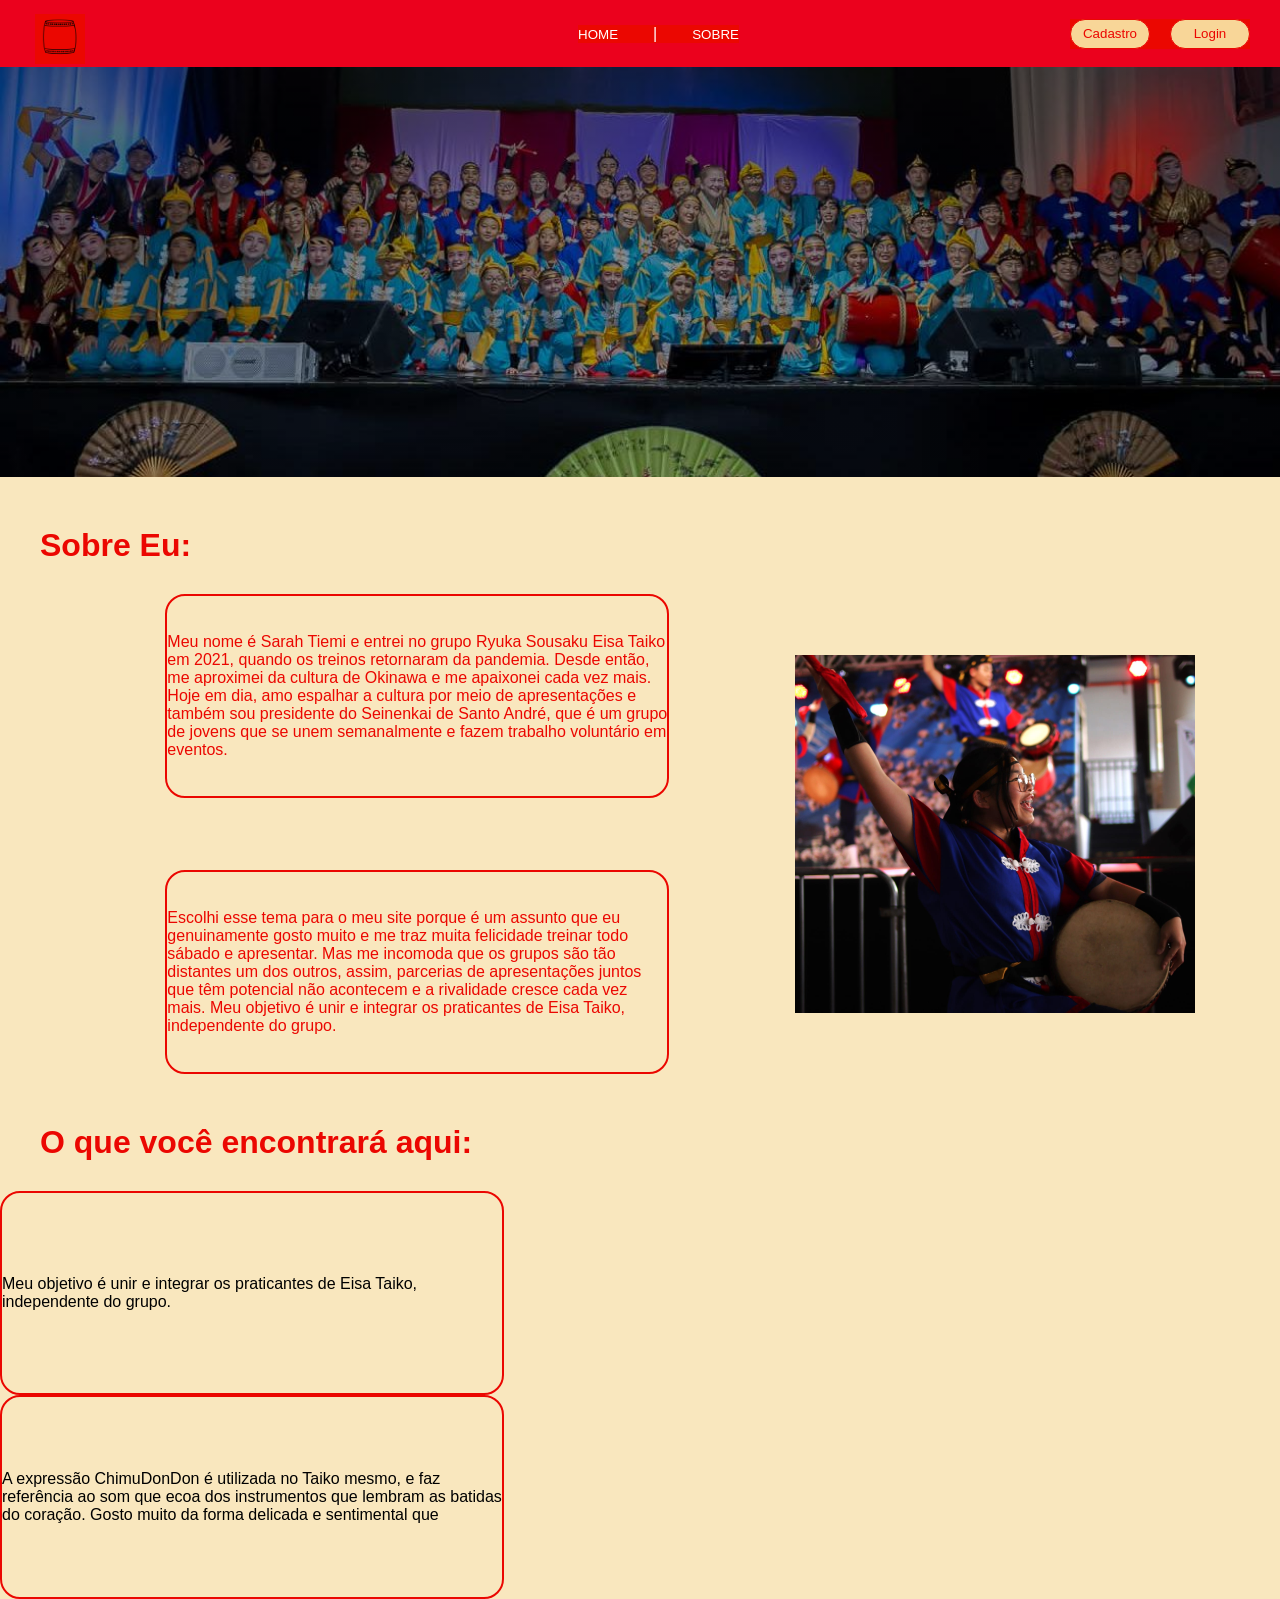
<file: public/sobreTaiko.html>
<!DOCTYPE html>
<html lang="en">

<head>
    <meta charset="UTF-8">
    <meta name="viewport" content="width=device-width, initial-scale=1.0">
    <title>Sobre</title>
    <link rel="stylesheet" href="css/styleHomeTaiko.css">
    <link rel="icon" href="assets/imgs/taiko minimalista co.png">
</head>

<body>

    <div class="header">
        <img class="logo" src="assets/imgs/taiko minimalista co.png" alt="logo">
        <div class="navBar">
            <a href="index.html">
                <button class="itensNavBar">HOME</button>
            </a>
            <div class="itensNavBar">|</div>
            <a href="sobreTaiko.html">
                <button class="itensNavBar">SOBRE</button>
            </a>
        </div>
        <div class="loginCadastroHeader">
            <a href="cadastroUsuarioTaiko.html">
                <button class="botaoCadastroHeader" class="itensNavBar">Cadastro</button>
            </a>
            <a href="loginTaiko.html">
                <button class="botaoLoginHeader" class="itensNavBar">Login</button>
            </a>
        </div>
    </div>

    <div id="bannerSobre"></div>
    <h1 class="tituloSobre">Sobre Eu:</h1>
    <div id="sobreEu">
        <div id="boxTextosSobreEu">
            <div class="textosSobreEu">Meu nome é Sarah Tiemi e entrei no grupo Ryuka Sousaku Eisa Taiko
                em 2021, quando os treinos retornaram da pandemia. Desde então, me aproximei da cultura de Okinawa
                e me apaixonei cada vez mais. Hoje em dia, amo espalhar a cultura por meio de apresentações
                e também sou presidente do Seinenkai de Santo André, que é um grupo de jovens que se unem
                semanalmente e fazem trabalho voluntário em eventos.</div>
            <div class="textosSobreEu">Escolhi esse tema para o meu site porque é um assunto que eu genuinamente
                gosto muito e me traz muita felicidade treinar todo sábado e apresentar. Mas me incomoda que os
                grupos são tão distantes um dos outros, assim, parcerias de apresentações juntos que têm potencial
                não acontecem e a rivalidade cresce cada vez mais. Meu objetivo é unir e integrar os praticantes
                de Eisa Taiko, independente do grupo.
            </div>
        </div>
        <img src="assets/imgs/euPagSobre.jpeg" style="width: 400px;">
    </div>

    <h1 class="tituloSobre" >O que você encontrará aqui:</h1>
    <div id="sobreSite">
        <div class="textosSobreSite">Meu objetivo é unir e integrar os praticantes
            de Eisa Taiko, independente do grupo.</div>
        <div class="textosSobreSite">A expressão ChimuDonDon é utilizada no Taiko mesmo, e faz referência ao som que ecoa dos instrumentos que lembram as batidas do coração. Gosto muito da forma delicada e sentimental que </div>
    </div>

</body>

</html>
</file>
<file: public/css/styleHomeTaiko.css>
*{
    /* background-color: #F9E7BE; */
    padding: 0;
    margin: 0;
    font-family:Arial, Helvetica, sans-serif;
}
body{
    background-color: #F9E7BE;

}

button{
    cursor: pointer;
}
.header{
    top: 0;
    left: 0;
    width: 100%;
    z-index: 10;
    background-color: #EB011D;
    width: 100%;
    height: 67px;
    display: flex;
    flex-direction: row;
    align-items: center;
    justify-content: space-between;
}

.logo{
    background-color: #EB0701;
    color: white;
    margin-left: 35px ;
    margin-top: 10px;
    width: 50px;
    /* border: solid 2px purple; */
}

.navBar{
    background-color: #EB0701;
    color: white;
    display: flex;
    flex-direction: row;
    gap: 35px;
    /* border: solid 2px white; */
    /* width: 1250px; */
    /* align-items: center;
    justify-content: center; */
    margin-left: 162px;
}

.loginCadastroHeader{
    background-color: #EB0701;
    color: white;
    display: flex;
    flex-direction: row;
    justify-content: space-between;
    gap: 20px;
    margin-right: 30px;
    /* border: solid 2px purple; */
}

.itensNavBar{
    background-color: #EB0701;
    color: white;
    border:none;
}

.botaoCadastroHeader{
    border: solid 1px;
    border-radius: 17px;
    background-color: #F8D698;
    color: #EB0701;
    width: 80px;
    height: 30px;
}

.botaoLoginHeader{
    border: solid 1px;
    border-radius: 17px;
    background-color: #F8D698;
    color: #EB0701;
    width: 80px;
    height: 30px;
}

#banner{
    position: relative;
    background-size: cover;
    display: flex;
    justify-content: center;
    align-items: center;
    background-image:linear-gradient(rgba(0,0,0,0.5),rgba(0,0,0,0.5)), url('https://devmedia.discovernikkei.org/articles/6204/Taiko.jpg') ; 
    width: 100%;
    height: 575px;
    /* border: 10px solid black; */
} 

#boxTitulo{
    display: flex;
    flex-direction: column;
    justify-content: start;
    align-items: start;
    background-color: transparent;
    width: 100%;
    /* border: solid 2px white; */

}

.tituloHome{
    color: rgb(255, 255, 255);
    background-color: transparent;
    /* font-size: xx-large;
    font-weight: bolder; */
    /* border: solid 2px white; */
    width: 500PX;
    height: 55px;
    display: flex;
    flex-direction: row;
    align-items: center;
    justify-content: start;
    margin-left: 130px;
    
    
}


#parte1{
height: 620px;
width: 100%;
}



#tituloP1{
    margin-top: 40px;
    color: #EB0701;
    display: flex;
    flex-direction: row;
    align-items: start;
    justify-content: start;
    margin-left: 150px;
}

#tituloP2{
    margin-top: 20px;
    color: #EB0701;
    display: flex;
    flex-direction: row;
    align-items: start;
    justify-content: start;
    margin-left: 150px;

}

#corpoP1{
    display: flex;
    flex-direction: row;
    justify-content: space-evenly;
    align-items: center;
}

#boxResumo{
    /* border: solid 2px black; */
    height: 500px;
    width: 600px;
    gap: 30px;
    display: flex;
    flex-direction: column;
    justify-content: center;
    align-items: center;
}
.resumo{
    border: solid 1px #EB0701;
    border-radius: 20px;
    width: 440px;
    height: 200px;
    display: flex;
    flex-direction: row;
    align-items: center;
    justify-content: center;
    padding-left: 7px;
    
}

/* #resumo2{
    border: solid 1px red;
    border-radius: 20px;
    width: 440px;
    height: 170px;
    
} */

.imagensHome{
    display: flex;
    flex-direction: column;
    align-items: center;
    justify-content: center;
    gap: 30px;
}

#parte2{
    height: 600px;
    width: 100%;


}

.historiaTaiko{
    border: solid 1px #EB0701;
    border-radius: 20px;
    width: 440px;
    height: 160px;
    display: flex;
    flex-direction: row;
    align-items: center;
    justify-content: center;
    padding-left: 7px;

}

#boxHistoriaTaiko{
    height: 500px;
    width: 600px;
    gap: 25px;
    display: flex;
    flex-direction: column;
    justify-content: center;
    align-items: center;
}


/* .gruposTaiko{
    border: solid 2px red;
    border-radius: 20px;
    width: 380px;
    height: 160px;
    display: flex;
    flex-direction: row;
    align-items: center;
    justify-content: center;

} */

#boxCorpoP2{
    display: flex;
    flex-direction: row;
    justify-content: space-evenly;
    align-items: center;
    /* border: solid 2px black; */
    margin-top: 20px;
}


#parte3{
    margin-top: 50px;
    /* background-color:  #F9E7BE; */
    background-color: #EB0701;
    height: 400px;
    display: flex;
    flex-direction: column;
    justify-content: space-evenly;
    align-items: center;
}

#tituloPropostas{
    color: white;
    background-color:  #EB0701;
}

.imagensPropostas{
    background-color: #EB0701;
    margin-top: 15px;
}

#boxPropostas{
    display: flex;
    flex-direction: row;
    justify-content: space-evenly;
    background-color: #F9E7BE;
    background-color:  #EB0701;
    width: 100%;
    
}

.propostas{
    background-color: #EB0701;
    border: solid 1.5px white;
    border-radius: 20px;
    width: 250px;
    height: 280px;
    display: flex;
    flex-direction: column;
    align-items: center;
    /* justify-content: center; */
    
}

.topicos{
    margin-top: 8px;
    background-color: #EB0701;
    color: white;    
    /* color: rgb(235, 7, 1, 0.8);
    background-color: white; */
    border-radius: 20px;
    /* border: solid 1px white; */
    width: 180px;
    height: 35px;
    display: flex;
    align-items: center;
    justify-content: center;
    font-weight: bold;
    font-size: larger;
}

.especificacaoPropostas{
    margin-top: 20px;
    background-color: #EB0701;
    color: white;
    /* font-size: small; */
    display: flex;
    height: 130px;
    width: 190px;
}

#footer{
    margin-top: 50px;
    background-color: #EB0701;
    height: 250px;
    display: flex;
    flex-direction: row;
    align-items: center;
    justify-content: space-evenly;
}

#blocosFooter{
    background-color: #EB0701;
    /* border: solid 2px white; */
    width: 150px;
    height: 130px;
    display: flex;
    flex-direction: column;
    align-items: center;
    justify-content: space-between;

}

#tituloNavegar{
    background-color: #EB0701;
    font-weight: bold;
    color: white;

}

#NavegarHome{
    background-color: #EB0701;
    border: none;
    color: white;
}

#NavegarSobre{
    background-color: #EB0701;
    border: none;
    color: white;
}

#NavegarCadastro{
    background-color: #EB0701;
    border: none;
    color: white;
}

#NavegarLogin{
    background-color: #EB0701;
    border: none;
    color: white;
}

#blocoContato{
    background-color: #EB0701;
    /* border: solid 2px white; */
    display: flex;
    flex-direction: column;
    align-items: center;
    justify-content: space-between;
    height: 80px;
}

#tituloBlocoContato{
    background-color: #EB0701;
    font-weight: bold;
    color: white;   
}

#telefone{
    background-color: #EB0701;
    color: white;
}

#email{
    background-color: #EB0701;
    color: white;
}

#contato{
    height: 210px;
    display: flex;
    flex-direction: row;
    justify-content: space-evenly;
    align-items: center;
    

}


#tituloContato{
    color: #EB0701;
    font-weight: bold;
    margin-top: 30px;
    margin-left: 30px;
}



#parte2Contato{
    display: flex;
    flex-direction: row;
    justify-content: space-between;
    width: 470px;
    margin-top: 50px;
    gap: 30px;
    /* border: solid 2px red; */
}

#fraseContato{
    color: #EB0701;
    margin-left: 40px;

}

#infoContato{
    /* border: solid 2px white; */
    display: flex;
    flex-direction: row;
    justify-content: space-evenly;
    align-items: center;
    height: 200px;
}

.botoesContato{
    border: none;
    color: white;
    background-color: #EB0701;
    height: 20px;
    width: 100px;
    border-radius: 10px;
}

#divTelefone{
    display: flex;
    flex-direction: row;
    gap: 5px;
}

#divEmail{
    display: flex;
    flex-direction: row;
    gap: 5px;
}

#boxContato{
    display: flex;
    flex-direction: column;
    align-items: center;
    justify-content: space-between;
    height: 110px;
    margin-top: 10px;
}

#contatenos{
        display: flex;
    flex-direction: column;
    align-items: center;
    justify-content: space-between;
    height: 80px;
    /* border: solid 2px white; */
    margin-top: 10px;

}

/* Página de Login */

.boxLogin{
    background-image: url('../assets/imgs/imgTaiko.svg'); 
    background-size: cover;
    background-repeat: no-repeat;
    width: 430px;
    height: 500px;
    display: flex;
    flex-direction: column;
    align-items: center;
    justify-content: center;
    /* border: solid 2px black; */
    position: relative;
    
       
}
.borderLogin{
    width: 590px;
    height: 530px;
    border: solid 2px #F8D698;
    display: flex;
    align-items: center;
    justify-content: center;
    border-radius: 20px;
    background-color: #F9E7BE;
}

#tituloLogin{
    margin-top: 90px;
    color: #EB0701;
    /* border: solid 2px black; */
    margin-bottom: 100px;
}

.iptLogin{
    border-radius: 20px;
    width: 300px;
    height: 30px;
    background-color: white;
    border: solid 1px white;
    outline: 0;
    line-height: 40px;
    text-align: center;
}



.funcaoOlho{
    position: relative;
}

#botaoLogin{
    border-radius: 20px;
    width: 100px;
    height: 30px;
    background-color: white;
    border: solid 1px white;
    color: gray;
    margin-top: 10px;
}

.contBoxLogin{
    display: flex;
    flex-direction: column;
    align-items: center;
    justify-content: space-evenly;
    /* margin-top: 0px; */
    margin-bottom: 0px;
    /* border: solid 2px black; */
    margin-bottom: 70px;
}

input::placeholder{
    text-align: center;
    color: gray;
}



.paginaLogin{
    width: 100%;
    height: 610px;
    /* border: solid 2px black; */
    display: flex;
    flex-direction: column;
    align-items: center;
    justify-content: center;
    margin-top: 0px;
}

#semCadastro{
    display: flex;
    flex-direction: column;
    align-items: center;
    justify-content: space-evenly;
    margin-bottom: 30px;
}

.pergunta{
    color:white

}

#encaminharLogin{
    border: none;
    background-color: transparent;
}

/* Página Cadastro */


#temConta{
align-self: center;
display: flex;
flex-direction: column;
align-items: center;
}

.iptCadastro{
    border-radius: 20px;
    width: 300px;
    height: 30px;
    background-color: white;
    border: solid 1px white; 
    outline: 0;
    text-align: center;
}

.labelCadastro{
color: #EB0701;
font-weight: bold;
} 

#borderCadastro{
    width: 800px;
    height: 420px;
    border-radius: 20px;
    background-color: #F9E7BE;
    border: #EB0701 solid 2px;
    display: flex;
    flex-direction: column;
    align-items: center;
    justify-content: space-evenly;
}

.conteudoBoxCadastro{
width: 350px;
height: 250px;
display: flex;
justify-content: space-evenly;
flex-direction: column;

}

#tituloCadastro{
    color:#EB0701;
}

#boxesCadastro{
    display: flex;
    flex-direction: row;
    align-items: center;
    justify-content: space-between;
    /* border: #EB011D solid 2px; */
    width: 650px;
    height: 250px;
    margin-top: 30px;

}

#botaocadastrar{
    border: #EB0701 solid 2px;
    width: 100px;
    height: 30px;
    border-radius: 10px;
    background-color: #EB0701;
    color: white;

}

#encaminharCadastro{
    border: none;
    background-color: transparent;
}

/* Sobre */

#bannerSobre{
    position: relative;
    background-size: cover;
    display: flex;
    justify-content: center;
    align-items: center;
    background-image:linear-gradient(rgba(0,0,0,0.5),rgba(0,0,0,0.2)), url('../assets/imgs/imgBanner6.jpeg') ; 
    width: 100%;
    height: 410px;
}

.tituloSobre{
    color: #EB0701;
    margin-top: 50px;
    margin-left: 40px;
}

#sobreEu{
margin-top: 30px;
margin-left: 40px;
width: 100%;
color: #EB0701;
display: flex;
flex-direction: row;
justify-content: space-evenly;
align-items: center;
}


#boxTextosSobreEu{
    display: flex;
    flex-direction: column;
    justify-content: space-between;
    height: 480px;
}

.textosSobreEu{
    width: 500px;
    height: 200px;
    border: #EB0701 solid 2px;
    border-radius: 20px;
    display: flex;
    flex-direction: row;
    align-items: center;
    justify-content: center;
}

#sobreSite{
    margin-top: 30px;
}

.textosSobreSite{
    width: 500px;
    height: 200px;
    border: #EB0701 solid 2px;
    border-radius: 20px;
    display: flex;
    flex-direction: row;
    align-items: center;
    justify-content: center;
}

/* Menu Lateral */

.botaoAbre{
    /* position: absolute; */
    top: 20px;
    margin-left: 20px;
    color: #F8D698;
    border: none;
    background-color: none;
    cursor: pointer;
}

.botaoFecha{
    margin-left: 30px ;
    position: relative;
    cursor: pointer;

}


.container{
    top: 20px;
    background-color: #EB0701;
    width: 220px;
    height: 100vh;
    display: flex;
    flex-direction: column;
    align-items: center;
    position: fixed;
    left: -220px;
    z-index: 100;
    margin-top: none;
}

.container.mostra{
    left: 0;
}

.tituloMenu{
    margin-top: 10px;
    color: #F8D698;
    margin-left: 40px;
    display: flex;
    flex-direction: row;
}

.logoMenu{
    width: 70px;
    margin-top: 10px;
}

.boxBotoesMenu{
    display: flex;
    flex-direction: column;
    height: 420px;
    justify-content: space-evenly;
}

.botoesMenu{
    border: none;
    background-color: transparent;
    font-size: larger;
    font-weight: bold;
    color: #F8D698;

}



/* Página Pós Login */


.headerPosLogin{
    /* top: 0; */
    /* width: 100vw; */
    z-index: 10;
    background-color: #EB0701;
    width: 100%;
    height: 67px;
    display: flex;
    flex-direction: row;
    align-items: center;
    justify-content: center;
    /* position: fixed; */
    margin-bottom: 0px;
}

.navBarPosLogin{
    display: flex;
    flex-direction: row;
    align-items: center;
    justify-content: space-between;
    width: 100%;
    
}

.boxLogoHeader{
    display: flex;
    flex-direction: row;
    align-items: center;
    justify-content: center;
}

.imgLogo{
    width: 55px;
}

.textoLogo{
    width: 55px;
}

.imgSignOut{
margin-right: 20px;
width: 25px;
}

.imgMenu{
margin-left: 20px;
width: 25px;
}

#saudacoes{
    color: #EB0701;
    width: 100%;
    display: flex;
    flex-direction: row;
    align-items: center;
    justify-content: center;
    margin-top: 30px;
}

.pesquisa{
    width: 350px;
    height: 180px;
    margin-top: 20px;
    margin-left: 30px;
    background-color: #F8D698;
    border-radius: 20px;
    display: flex;
    flex-direction: column;
    align-items: center;
    justify-content: space-evenly;    
    
}

/* DASHBOARD */

#tituloDashboard{
    color: #EB0701;

}

#boxTituloDashboard{
    width: 100%;
    display: flex;
    align-items: center;
    justify-content: center;
    flex-direction: row;
    margin-top: 30px;
}

#myChart{
  width: 300px;
  height: 300px;
  position: relative;
}

#graficoInstrumentosBox{
    width: 400px;
    height: 400px;
}

.graficoQuizBox{
    width: 400px;
    height: 400px;
}

#graficosDesempenho{
    display: flex;
    flex-direction: row;
    justify-content: space-evenly;
    width: 100%;
}

#graficosP1{
    width: 100%;
    display: flex;
    flex-direction: row;
    justify-content: space-evenly;
    align-items: center;
}

#resultadoTestesPersonalidade{
    background-color: #F8D698 ;
    opacity: 1;
    border-radius: 20px;
    width: 400px;
    height: 300px;
    display: flex;
    flex-direction: column;
    justify-content: space-evenly;
    align-items: center;
}

.tituloResultadoTP{
    color: #EB0701;
}

#divisaoResultado{
    display: flex;
    flex-direction: row;
    align-items: center;
    justify-content: space-evenly;
    width: 350px;
}


/* QUIZ E TESTE DE PERSONALIDADE */

#tituloQuiz{
    color: #EB0701;
    width: 100%;
    display: flex;
    flex-direction: row;
    align-items: center;
    justify-content: center;
    margin-bottom: 30px;
    margin-top: 30px;
}

#boxesQuiz{
    display: flex;
    flex-direction: row;
    align-items: center;
    justify-content: space-evenly;
}
.boxQuiz{
    width: 300px;
    height: 200px;
    background-color: white;
    border-radius: 20px;
    display: flex;
    flex-direction: column;
    align-items: center;
    justify-content: space-evenly;
}

.nomeTipo{
    display: flex;
    flex-direction: column;
    align-items: center;
    
}

.nomeQuiz{
margin-left: 5px;
margin-right: 5px;

}

.tipoQuiz{
    color: #EB011D;
}

/* QUIZ DE CONHECIMENTO DE OKINAWA E MÚSICAS */

.tituloTeste{
    color: #EB0701;
    width: 100%;
    display: flex;
    flex-direction: row;
    align-items: center;
    justify-content: center;
    margin-bottom: 30px;
    margin-top: 10%;
}

.boxesQuestoes{
    width: 100%;
    display: flex;
    flex-direction: column;
    align-items: center;
    justify-content: space-between;
    gap: 20px;
}

.boxResposta{
    display: flex;
    flex-direction: row;
    align-items: center;
    justify-content: space-evenly;
    gap: 15px;
    margin-top: 30px;
    margin-left: 20px;
    margin-right: 20px;
}

.pergunta{

    color: black;
    margin-left: 20px;
    margin-right: 20px;
    margin-top: 30px;
}

#imagensQ2{
    display: flex;
    flex-direction: row;
    
}

.boxQuestao{
width: 620px;
height: 400px;
background-color: white;
border-radius: 60px;
display: flex;
flex-direction: column;
align-items: center;
}

a{
    text-decoration: none;
}

.botaoVerificar{
    width: 110px;
    height: 35px;
    background-color: #EB0701;
    color: white;
    border-radius: 10px;
    border: none;
}


/* TESTE MÚSICA */

.tituloRegras{
        color: #EB0701;
    width: 100%;
    display: flex;
    flex-direction: row;
    align-items: center;
    justify-content: center;
    margin-bottom: 30px;
    margin-top: 30px;
}
/* .boxRegras{

} */

.boxQuestaoMusica{
width: 620px;
height: 260px;
background-color: white;
border-radius: 60px;
display: flex;
flex-direction: column;
align-items: center;    
}

.perguntaMusica{
    color:#EB0701 ;
    margin-left: 20px;
    margin-right: 20px;
    margin-top: 30px;
}

audio{
    margin-top: 30px;
    margin-bottom: 30px;
    
}

.boxResultado{
background-color: white;
color: #EB0701;
display: flex;
flex-direction: column;
align-items: center;
justify-content: center;
width: 300px;
height: 150px;
border-radius: 20px;
}
#resultadoMusica{
width: 250px;
height: 80px;
}

.refazer{
    border: none;
    color: #EB0701;
    background-color: none;

}


/* TESTE DE PERSONALIDADE INSTRUMENTO */
.boxResultadoPI{
background-color: white;
color: #EB0701;
display: flex;
flex-direction: column;
align-items: center;
justify-content: center;
width: 400px;
height: 200px;
border-radius: 20px;
}
</file>
